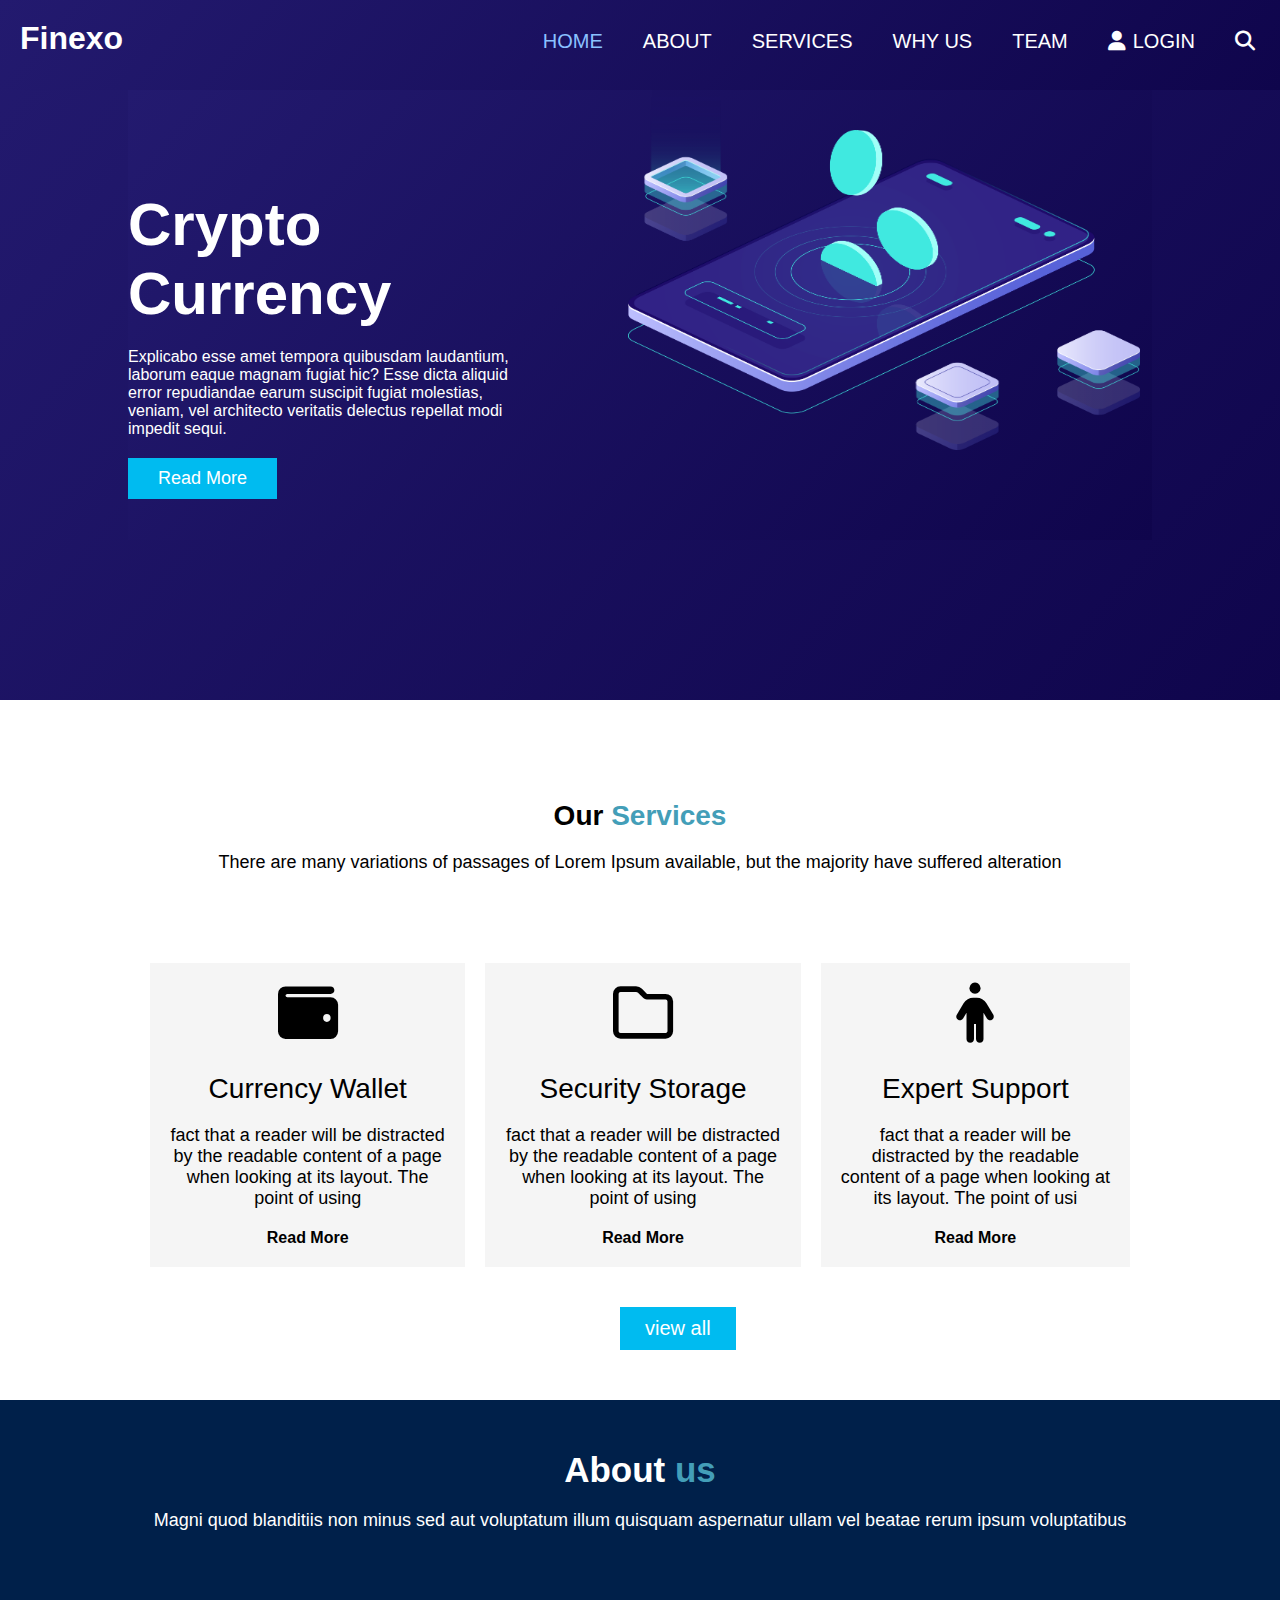
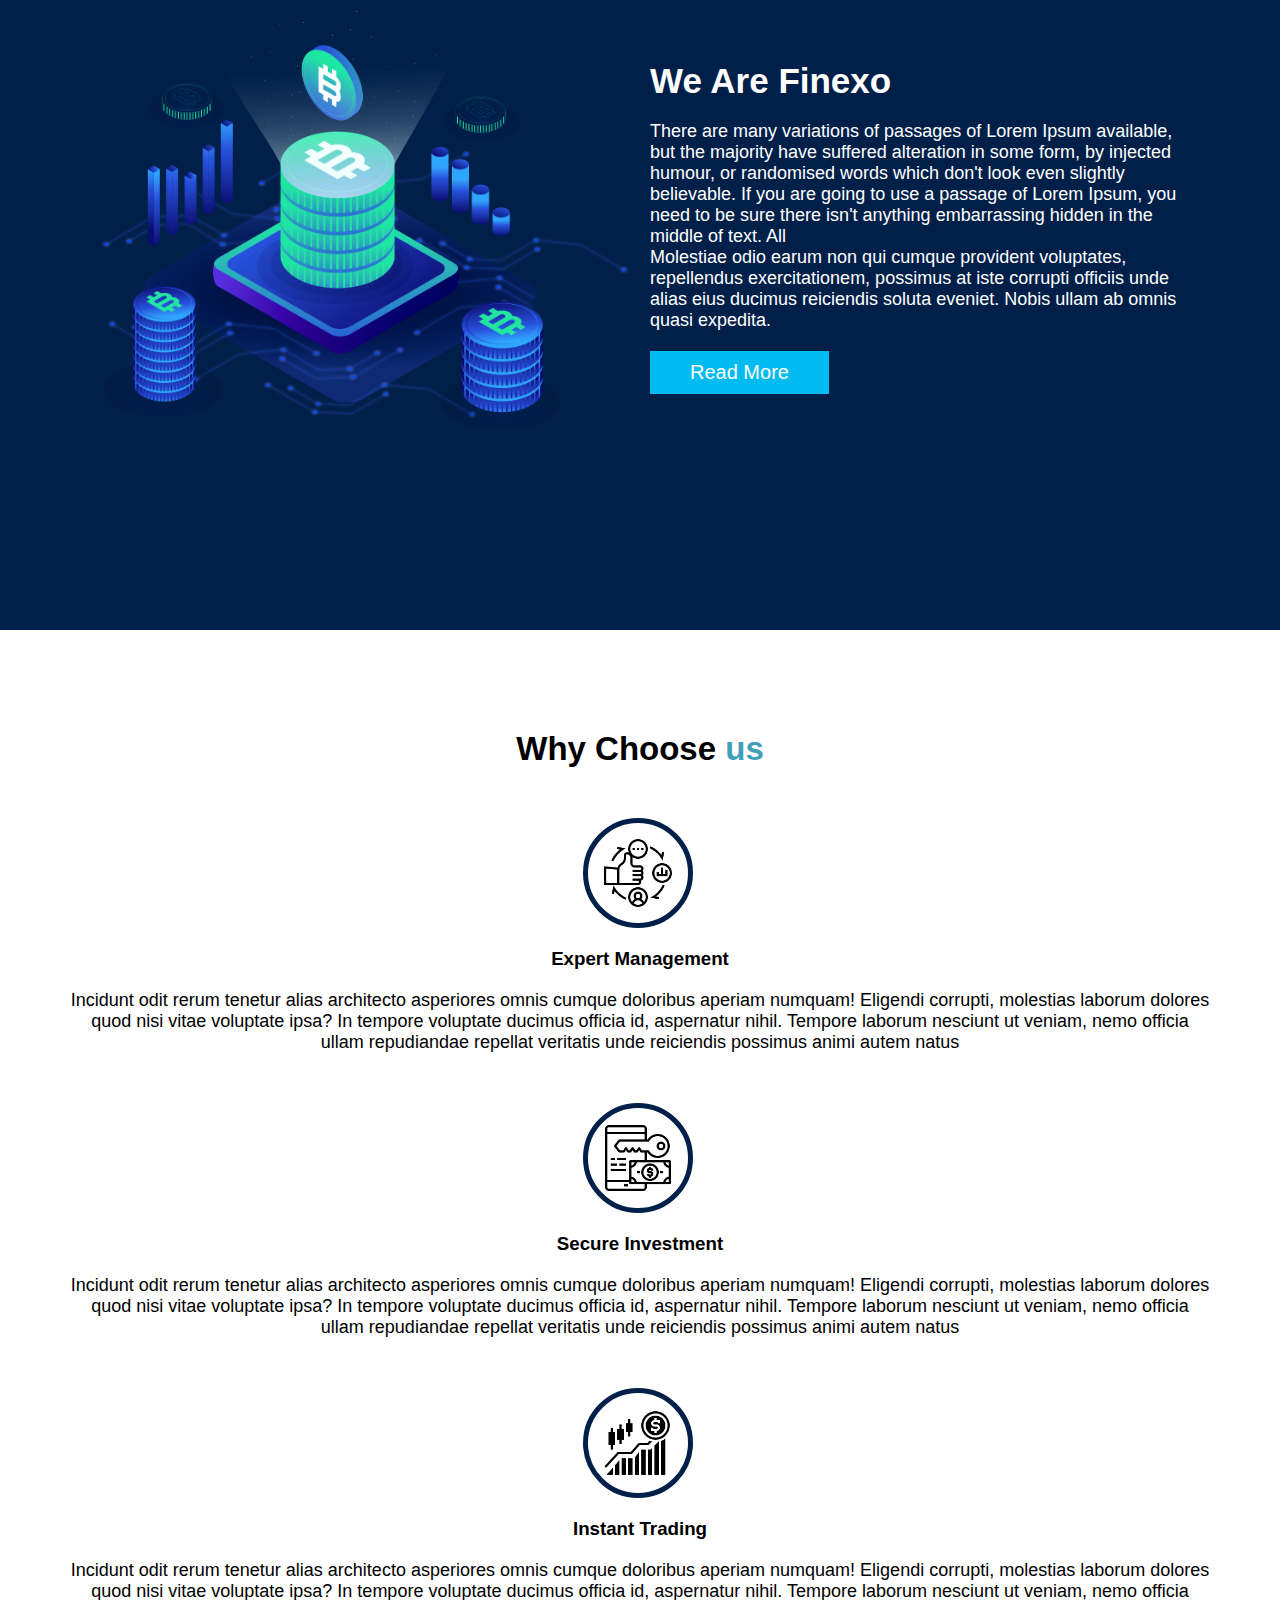
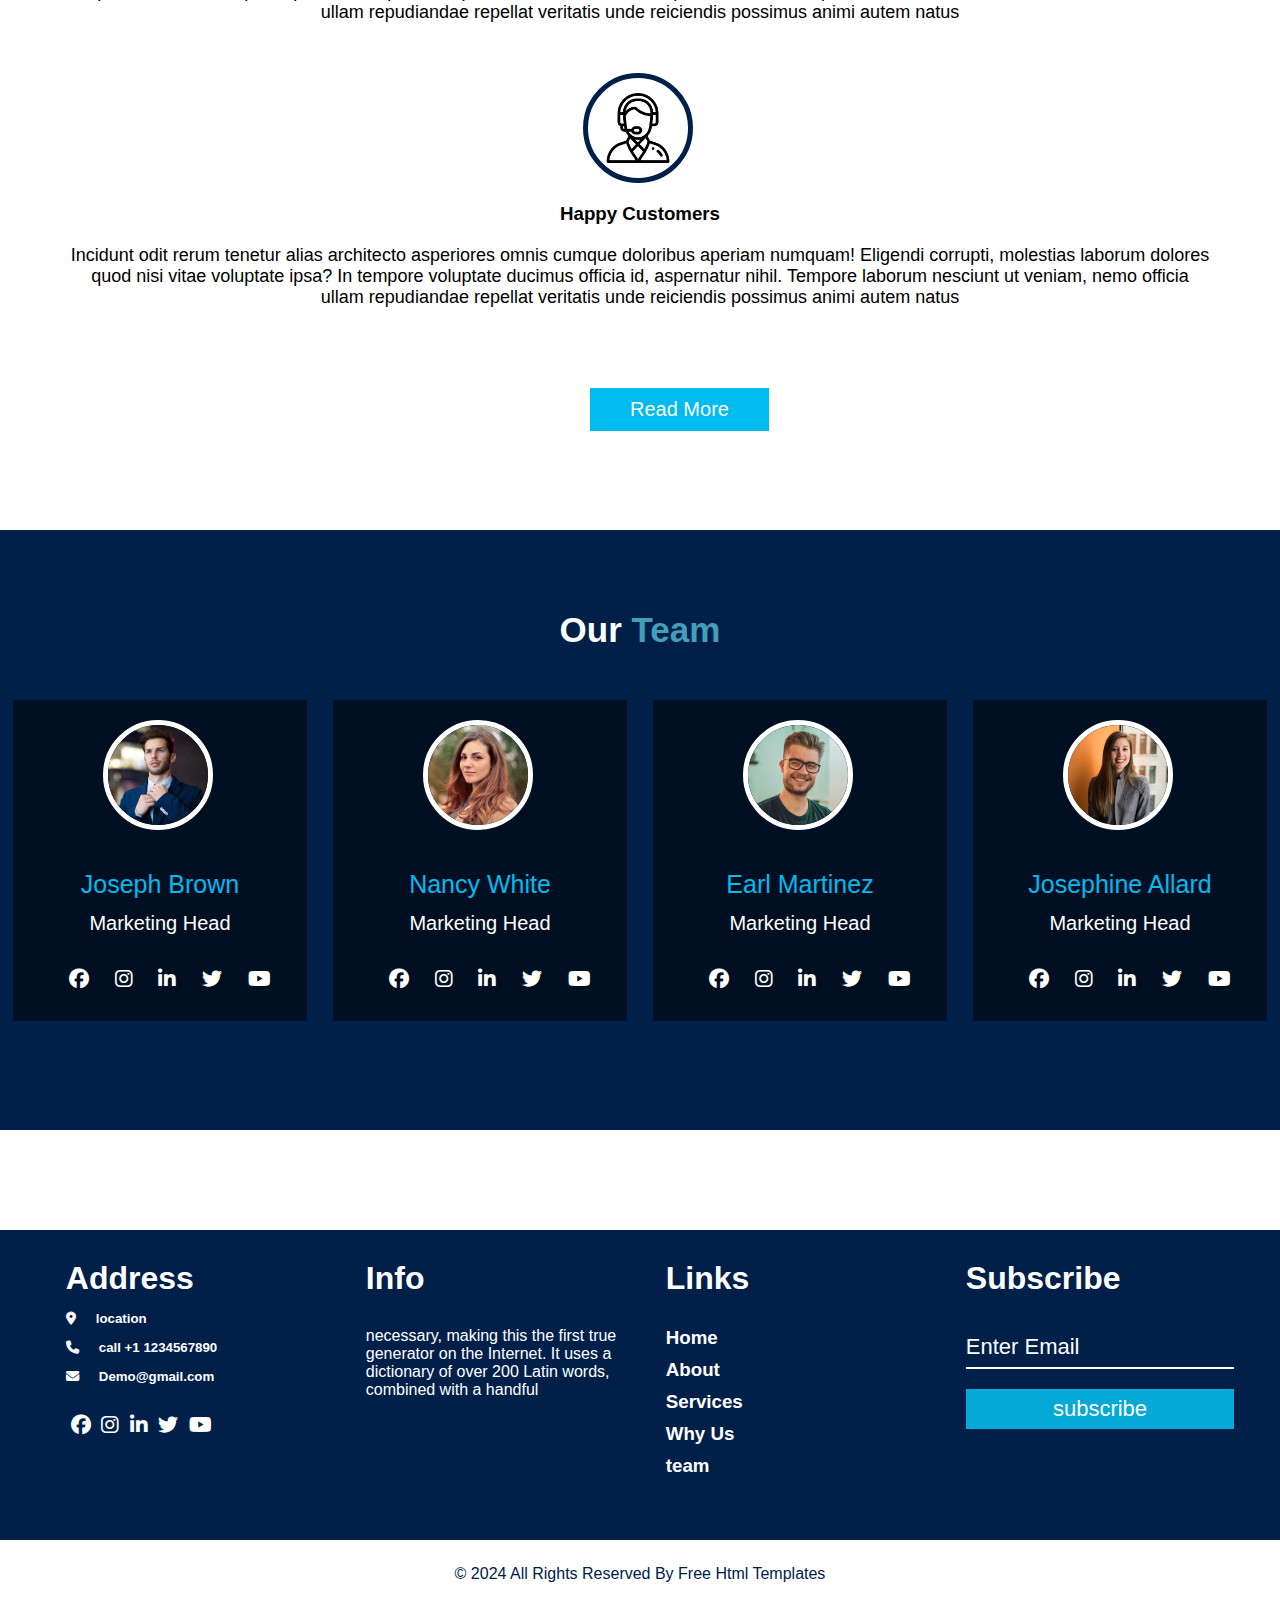
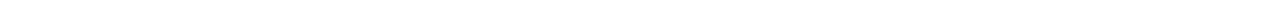
<file: index.html>
<!DOCTYPE html>
<html lang="en">
<head>
    <meta charset="UTF-8">
    <meta name="viewport" content="width=device-width, initial-scale=1.0">
    <title> Finexo</title>
    <link rel="stylesheet" href="./css/main.css">
    <link rel="stylesheet" href="./css/all.min.css">
</head>
<body>
 <header>
    <div class="header">
        <div class="nav">
            <h1>
              Finexo
           </h1>
           <ul>
               <li><a href="#"> <span style="color: rgb(138, 193, 255);">home</span> </a></li>
               <li><a href="./about.html">about</a></li>
               <li><a href="./service.html">services</a></li>
               <li><a href="./why.html"> why us</a></li>
               <li><a href="./team.html">team</a></li>
               <li><a href="#"><i class="fa-solid fa-user"></i>login</a></li>
               <li><a href="#"><i class="fa-solid fa-magnifying-glass"></i></a></li>  
           </ul>
         <div class="menu"><i class="fa-solid fa-bars"></i></div>
        </div>
    </div>
    <div class="section">
        <div class="one">
            <h1>Crypto <br> Currency</h1>
            <p>Explicabo esse amet tempora quibusdam laudantium, laborum eaque magnam fugiat hic? Esse dicta aliquid error repudiandae earum suscipit fugiat molestias, veniam, vel architecto veritatis delectus repellat modi impedit sequi.</p>
            <button>Read More</button>
        </div>
        <div class="two">
        <div class="two1">
            <img src="./img/download.png">
        </div>
    </div>       
    </div>
 </header>
 <section>
    <h1>Our <span style="color:#439eb8;">Services</span></h1>
    <p>There are many variations of passages of Lorem Ipsum available, but the majority have suffered alteration</p>
    <div class="parent">
        <div class="parent1">
        <div class="child">
            <i class="fa-solid fa-wallet"></i>
            <h1>Currency Wallet</h1>
            <p>fact that a reader will be distracted by the readable content of a page when looking at its layout. The point of using</p>
            <h4>Read More</h4>
        </div>
        <div class="child">
            <i class="fa-regular fa-folder"></i>
            <h1>Security Storage</h1>
            <p>fact that a reader will be distracted by the readable content of a page when looking at its layout. The point of using</p>
            <h4>Read More</h4>
        </div>
        <div class="child">
            <i class="fa-solid fa-person"></i>
            <h1>Expert Support</h1>
            <p>fact that a reader will be distracted by the readable content of a page when looking at its layout. The point of usi</p>
            <h4>Read More</h4>
        </div>
      </div>
    </div>
    <button>view all</button>
 </section>
 <section class="section2">
    <h1>About <span style="color: #439eb8;">us</span></h1>
    <p>Magni quod blanditiis non minus sed aut voluptatum illum quisquam aspernatur ullam vel beatae rerum ipsum voluptatibus </p>
    <div class="parent2">
        <div class="parent3">
        <div class="there">
            <img src="./img/1.png">
        </div>
        <div class="four">
            <h1>We Are Finexo</h1>
            <p>There are many variations of passages of Lorem Ipsum available, but the majority have suffered alteration in some form, by injected humour, or randomised words which don't look even slightly believable. If you are going to use a passage of Lorem Ipsum, you need to be sure there isn't anything embarrassing hidden in the middle of text. All <br>
            Molestiae odio earum non qui cumque provident voluptates, repellendus exercitationem, possimus at iste corrupti officiis unde alias eius ducimus reiciendis soluta eveniet. Nobis ullam ab omnis quasi expedita.</p>
            <button>Read More</button>
        </div>
    </div>
    </div>
 </section>
 <section class="section3">
    <h1>Why Choose <span style="color: #439eb8;" >us</span> </h1>
    <div class="five">
        <div class="six">
            <img src="./img/2.png">
        </div>
        <h3>Expert Management</h3>
        <p>Incidunt odit rerum tenetur alias architecto asperiores omnis cumque doloribus aperiam numquam! Eligendi corrupti, molestias laborum dolores quod nisi vitae voluptate ipsa? In tempore voluptate ducimus officia id, aspernatur nihil. Tempore laborum nesciunt ut veniam, nemo officia ullam repudiandae repellat veritatis unde reiciendis possimus animi autem natus</p>
    </div>
    <div class="five">
        <div class="six">
            <img src="./img/3.png">
        </div>
        <h3>Secure Investment</h3>
        <p>Incidunt odit rerum tenetur alias architecto asperiores omnis cumque doloribus aperiam numquam! Eligendi corrupti, molestias laborum dolores quod nisi vitae voluptate ipsa? In tempore voluptate ducimus officia id, aspernatur nihil. Tempore laborum nesciunt ut veniam, nemo officia ullam repudiandae repellat veritatis unde reiciendis possimus animi autem natus</p>
    </div>
    <div class="five">
        <div class="six">
            <img src="./img/4.png">
        </div>
        <h3>Instant Trading</h3>
        <p>Incidunt odit rerum tenetur alias architecto asperiores omnis cumque doloribus aperiam numquam! Eligendi corrupti, molestias laborum dolores quod nisi vitae voluptate ipsa? In tempore voluptate ducimus officia id, aspernatur nihil. Tempore laborum nesciunt ut veniam, nemo officia ullam repudiandae repellat veritatis unde reiciendis possimus animi autem natus</p>
    </div>
    <div class="five">
        <div class="six">
            <img src="./img/5.png">
        </div>
        <h3>Happy Customers</h3>
        <p>Incidunt odit rerum tenetur alias architecto asperiores omnis cumque doloribus aperiam numquam! Eligendi corrupti, molestias laborum dolores quod nisi vitae voluptate ipsa? In tempore voluptate ducimus officia id, aspernatur nihil. Tempore laborum nesciunt ut veniam, nemo officia ullam repudiandae repellat veritatis unde reiciendis possimus animi autem natus</p>
    </div>
    <button>Read More</button>
 </section>
 <section class="section4">
    <h1>Our <span style="color: #439eb8;">Team</span></h1>
    <div class="parent4">
        <div class="child2">
            <div class="seven">
                <img src="./img/team-1.jpg">
            </div>
            <h1>Joseph Brown</h1>
            <h2>Marketing Head</h2>
            <div class="eight">
                    <i class="fa-brands fa-facebook"></i>
                    <i class="fa-brands fa-instagram"></i>
                    <i class="fa-brands fa-linkedin-in"></i>
                    <i class="fa-brands fa-twitter"></i>
                    <i class="fa-brands fa-youtube"></i>
            </div>
            </div>
        <div class="child2">
            <div class="seven">
                <img src="./img/team-2.jpg">
            </div>
            <h1>Nancy White</h1>
            <h2>Marketing Head</h2>
            <div class="eight">
                    <i class="fa-brands fa-facebook"></i>
                    <i class="fa-brands fa-instagram"></i>
                    <i class="fa-brands fa-linkedin-in"></i>
                    <i class="fa-brands fa-twitter"></i>
                    <i class="fa-brands fa-youtube"></i>
            </div>
            </div>
        <div class="child2">
            <div class="seven">
                <img src="./img/team-3.jpg">
            </div>
            <h1>Earl Martinez</h1>
            <h2>Marketing Head</h2>
            <div class="eight">
                    <i class="fa-brands fa-facebook"></i>
                    <i class="fa-brands fa-instagram"></i>
                    <i class="fa-brands fa-linkedin-in"></i>
                    <i class="fa-brands fa-twitter"></i>
                    <i class="fa-brands fa-youtube"></i>
            </div>
            </div>
        <div class="child2">
            <div class="seven">
                <img src="./img/team-4.jpg">
            </div>
            <h1>Josephine Allard</h1>
            <h2>Marketing Head</h2>
            <div class="eight">
                    <i class="fa-brands fa-facebook"></i>
                    <i class="fa-brands fa-instagram"></i>
                    <i class="fa-brands fa-linkedin-in"></i>
                    <i class="fa-brands fa-twitter"></i>
                    <i class="fa-brands fa-youtube"></i>
            </div>
        </div>
    </div>
 </section>
 <div class="space"></div>
 
 <footer>
    <div class="parent5">
        <div class="nine">
            <h1>Address</h1>
            <h5><i class="fa-solid fa-location-dot"></i>location</h5>
            <h5> <i class="fa-solid fa-phone"></i>call +1 1234567890</h5>
            <h5><i class="fa-solid fa-envelope"></i>Demo@gmail.com</h5>
            <div class="eight">
                <i class="fa-brands fa-facebook"></i>
                <i class="fa-brands fa-instagram"></i>
                <i class="fa-brands fa-linkedin-in"></i>
                <i class="fa-brands fa-twitter"></i>
                <i class="fa-brands fa-youtube"></i>
            </div>
        </div>
        <div class="ten">
           <h1>Info</h1>
           <p>necessary, making this the first true generator on the Internet. It uses a dictionary of over 200 Latin words, combined with a handful</p>
        </div>
        <div class="eleven">
            <h1>Links</h1>
            <h3><a href="#">Home</a> </h3>
            <h3><a href="./about.html">About</a> </h3>
            <h3><a href="./service.html">Services</a> </h3>
            <h3><a href="./why.html">Why Us</a> </h3>
            <h3><a href="./team.html">team</a> </h3>
        </div>
         <div class="last">
            <h1>Subscribe</h1>
            <input type="text" placeholder="Enter Email">
            <button> subscribe</button>
         </div>
    </div>
 </footer>
 <div class="space2">© 2024 All Rights Reserved By Free Html Templates</div>
</body>
</html>
</file>
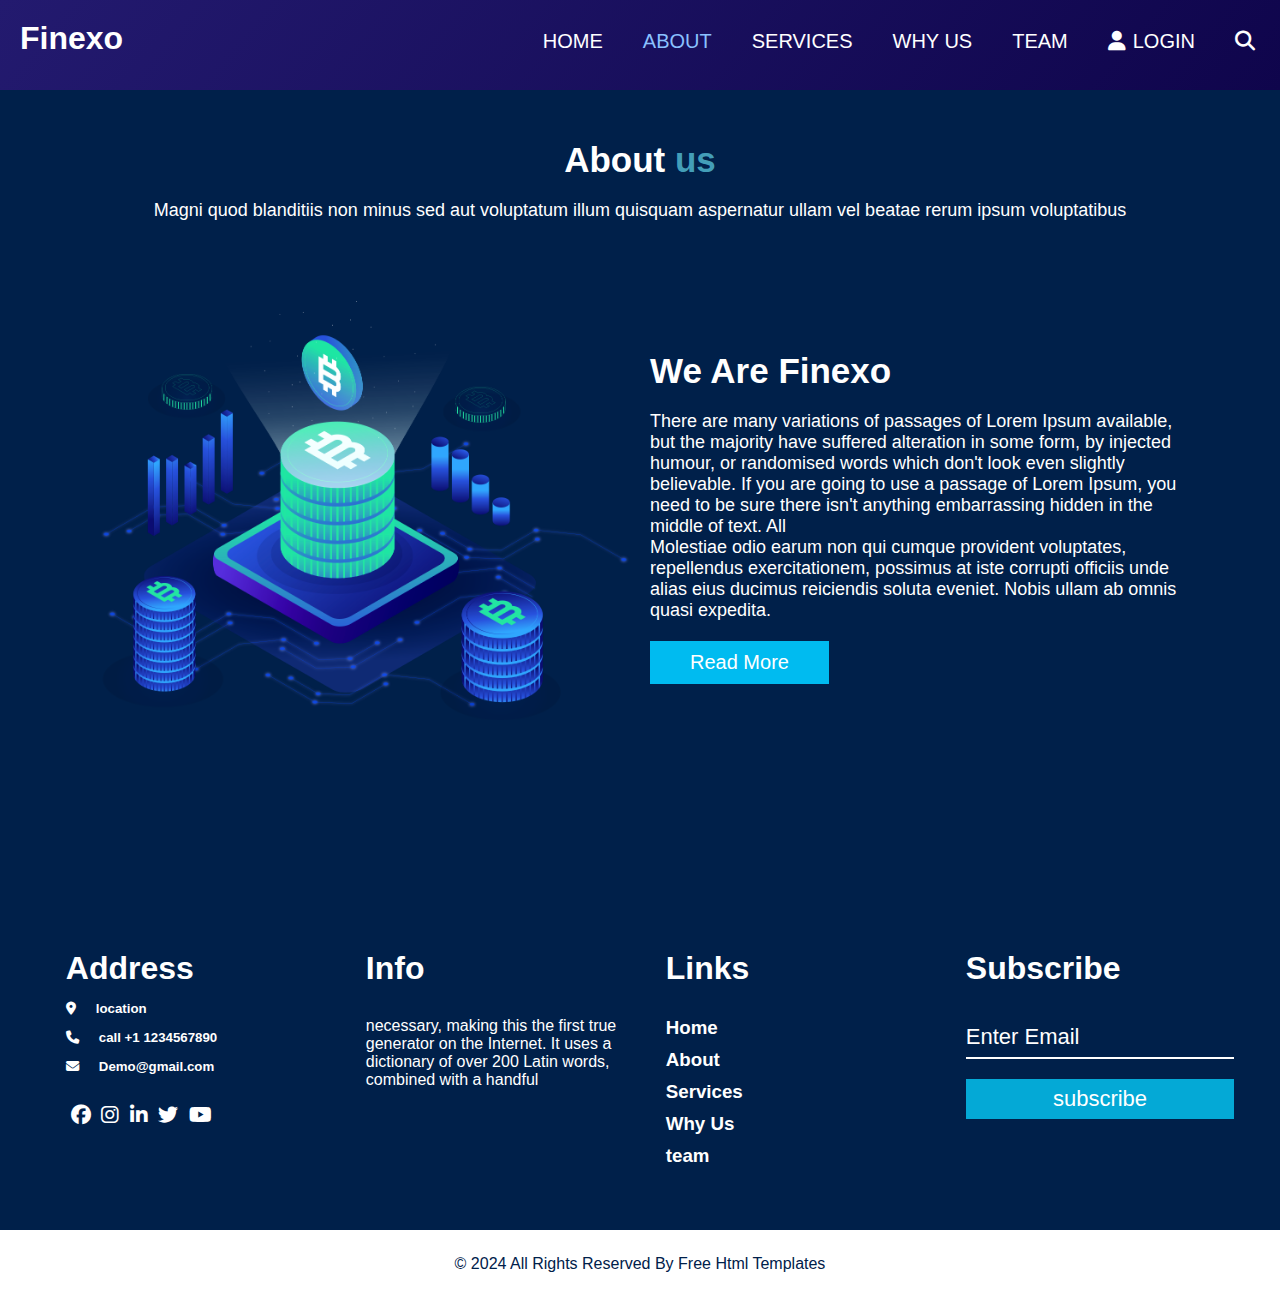
<file: about.html>
<!DOCTYPE html>
<html lang="en">
<head>
    <meta charset="UTF-8">
    <meta name="viewport" content="width=device-width, initial-scale=1.0">
    <title>Finexo</title>
    <link rel="stylesheet" href="./css/all.min.css">
    <link rel="stylesheet" href="./css/main.css">
</head>
<body>
    <div class="header">
        <div class="nav">
            <h1>
              Finexo
           </h1>
           <ul>
             <li><a href="./index.html">home</a></li>
              <li><a href="#"> <span style="color: rgb(138, 193, 255);">about</span> </a></li>
              <li><a href="./service.html">services</a></li>
              <li><a href="./why.html"> why us</a></li>
              <li><a href="./team.html">team</a></li>
              <li><a href="#"><i class="fa-solid fa-user"></i>login</a></li>
              <li><a href="#"><i class="fa-solid fa-magnifying-glass"></i></a></li>
           </ul>
           <div class="menu"><i class="fa-solid fa-bars"></i></div>
         </div>
    </div>
    <section class="section2">
        <h1>About <span style="color: #439eb8;">us</span></h1>
        <p>Magni quod blanditiis non minus sed aut voluptatum illum quisquam aspernatur ullam vel beatae rerum ipsum voluptatibus </p>
        <div class="parent2">
            <div class="parent3">
            <div class="there">
                <img src="./img/1.png">
            </div>
            <div class="four">
                <h1>We Are Finexo</h1>
                <p>There are many variations of passages of Lorem Ipsum available, but the majority have suffered alteration in some form, by injected humour, or randomised words which don't look even slightly believable. If you are going to use a passage of Lorem Ipsum, you need to be sure there isn't anything embarrassing hidden in the middle of text. All <br>
                Molestiae odio earum non qui cumque provident voluptates, repellendus exercitationem, possimus at iste corrupti officiis unde alias eius ducimus reiciendis soluta eveniet. Nobis ullam ab omnis quasi expedita.</p>
                <button>Read More</button>
            </div>
        </div>
        </div>
     </section>
     <footer>
        <div class="parent5">
            <div class="nine">
                <h1>Address</h1>
                <h5><i class="fa-solid fa-location-dot"></i>location</h5>
                <h5> <i class="fa-solid fa-phone"></i>call +1 1234567890</h5>
                <h5><i class="fa-solid fa-envelope"></i>Demo@gmail.com</h5>
                <div class="eight">
                    <i class="fa-brands fa-facebook"></i>
                    <i class="fa-brands fa-instagram"></i>
                    <i class="fa-brands fa-linkedin-in"></i>
                    <i class="fa-brands fa-twitter"></i>
                    <i class="fa-brands fa-youtube"></i>
                </div>
            </div>
            <div class="ten">
               <h1>Info</h1>
               <p>necessary, making this the first true generator on the Internet. It uses a dictionary of over 200 Latin words, combined with a handful</p>
            </div>
            <div class="eleven">
                <h1>Links</h1>
                <h3><a href="./index.html">Home</a> </h3>
                <h3><a href="#">About</a> </h3>
                <h3><a href="./service.html">Services</a> </h3>
                <h3><a href="./why.html">Why Us</a> </h3>
                <h3><a href="./team.html">team</a> </h3>
            </div>
             <div class="last">
                <h1>Subscribe</h1>
                <input type="text" placeholder="Enter Email">
                <button> subscribe</button>
             </div>
        </div>
     </footer>
     <div class="space2">© 2024 All Rights Reserved By Free Html Templates</div>
</body>
</html>
</file>
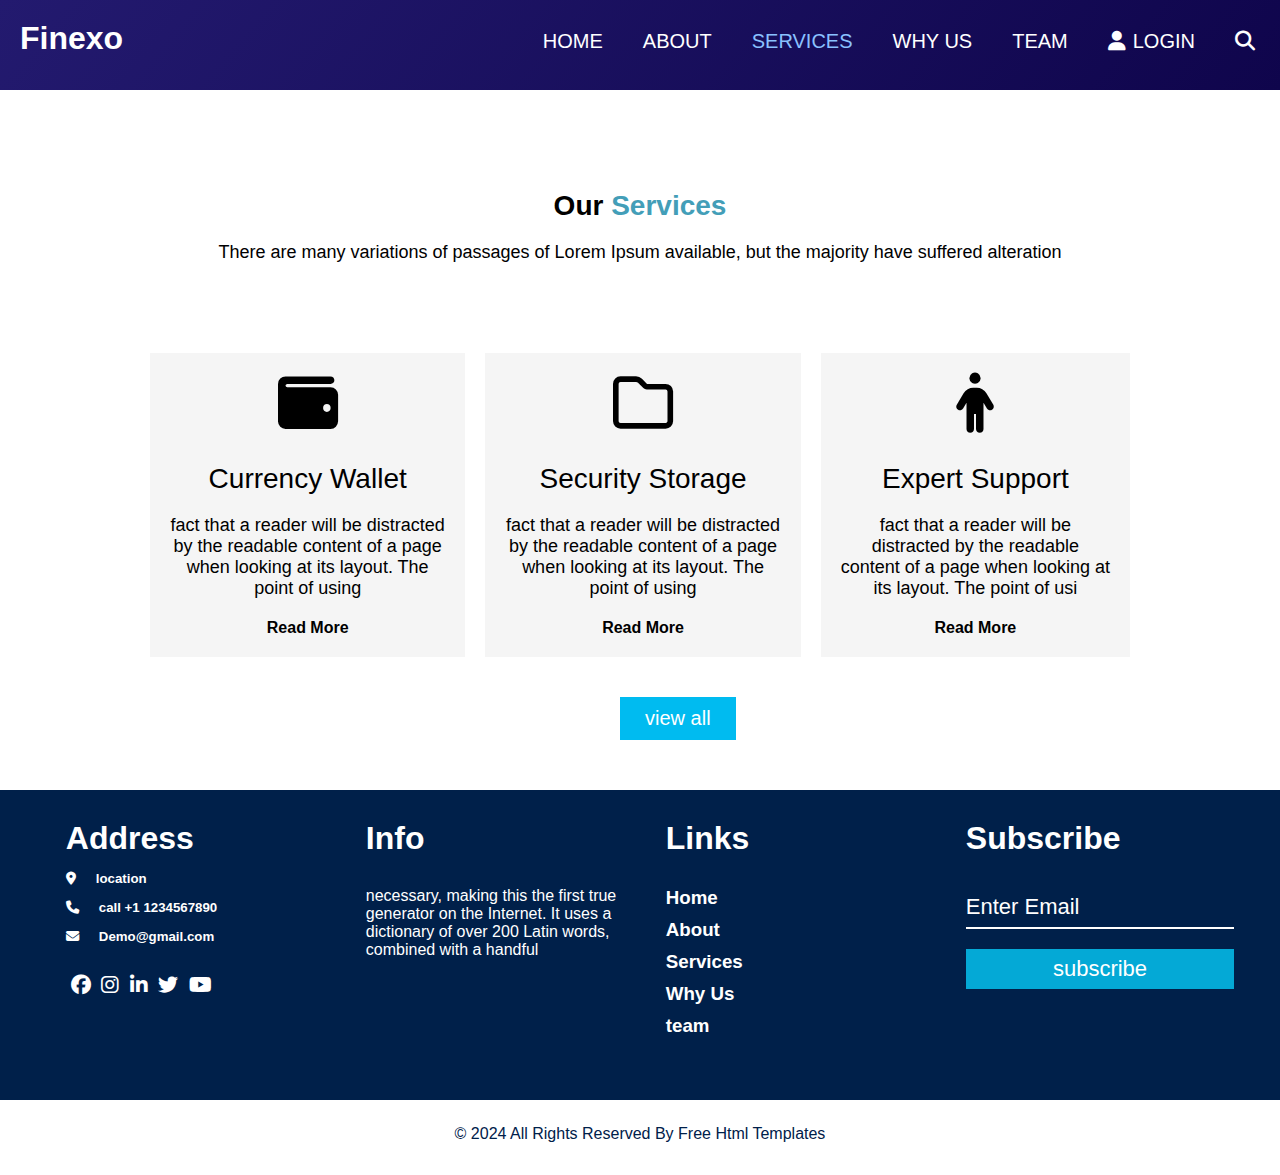
<file: service.html>
<!DOCTYPE html>
<html lang="en">
<head>
    <meta charset="UTF-8">
    <meta name="viewport" content="width=device-width, initial-scale=1.0">
    <title>Finexo</title>
    <link rel="stylesheet" href="./css/all.min.css">
    <link rel="stylesheet" href="./css/main.css">
</head>
<body>
    <div class="header">
        <div class="nav">
            <h1>
              Finexo
           </h1>
           <ul>
            <li><a href="./index.html"> home </a></li>
            <li><a href="./about.html">about</a></li>
            <li><a href="#"><span style="color: rgb(138, 193, 255);">services</span></a></li>
            <li><a href="./why.html"> why us</a></li>
            <li><a href="./team.html">team</a></li>
            <li><a href="#"><i class="fa-solid fa-user"></i>login</a></li>
            <li><a href="#"><i class="fa-solid fa-magnifying-glass"></i></a></li> 
          </ul>  
          <div class="menu"><i class="fa-solid fa-bars"></i></div> 
         </div>
    </div>
    <section>
        <h1>Our <span style="color:#439eb8;">Services</span></h1>
        <p>There are many variations of passages of Lorem Ipsum available, but the majority have suffered alteration</p>
        <div class="parent">
            <div class="parent1">
            <div class="child">
                <i class="fa-solid fa-wallet"></i>
                <h1>Currency Wallet</h1>
                <p>fact that a reader will be distracted by the readable content of a page when looking at its layout. The point of using</p>
                <h4>Read More</h4>
            </div>
            <div class="child">
                <i class="fa-regular fa-folder"></i>
                <h1>Security Storage</h1>
                <p>fact that a reader will be distracted by the readable content of a page when looking at its layout. The point of using</p>
                <h4>Read More</h4>
            </div>
            <div class="child">
                <i class="fa-solid fa-person"></i>
                <h1>Expert Support</h1>
                <p>fact that a reader will be distracted by the readable content of a page when looking at its layout. The point of usi</p>
                <h4>Read More</h4>
            </div>
          </div>
        </div>
        <button>view all</button>
     </section>
     <footer>
        <div class="parent5">
            <div class="nine">
                <h1>Address</h1>
                <h5><i class="fa-solid fa-location-dot"></i>location</h5>
                <h5> <i class="fa-solid fa-phone"></i>call +1 1234567890</h5>
                <h5><i class="fa-solid fa-envelope"></i>Demo@gmail.com</h5>
                <div class="eight">
                    <i class="fa-brands fa-facebook"></i>
                    <i class="fa-brands fa-instagram"></i>
                    <i class="fa-brands fa-linkedin-in"></i>
                    <i class="fa-brands fa-twitter"></i>
                    <i class="fa-brands fa-youtube"></i>
                </div>
            </div>
            <div class="ten">
               <h1>Info</h1>
               <p>necessary, making this the first true generator on the Internet. It uses a dictionary of over 200 Latin words, combined with a handful</p>
            </div>
            <div class="eleven">
                <h1>Links</h1>
                <h3><a href="./index.html">Home</a> </h3>
                <h3><a href="./about.html">About</a> </h3>
                <h3><a href="#">Services</a> </h3>
                <h3><a href="./why.html">Why Us</a> </h3>
                <h3><a href="./team.html">team</a> </h3>
            </div>
             <div class="last">
                <h1>Subscribe</h1>
                <input type="text" placeholder="Enter Email">
                <button> subscribe</button>
             </div>
        </div>
     </footer>
     <div class="space2">© 2024 All Rights Reserved By Free Html Templates</div>
</body>
</html>
</file>
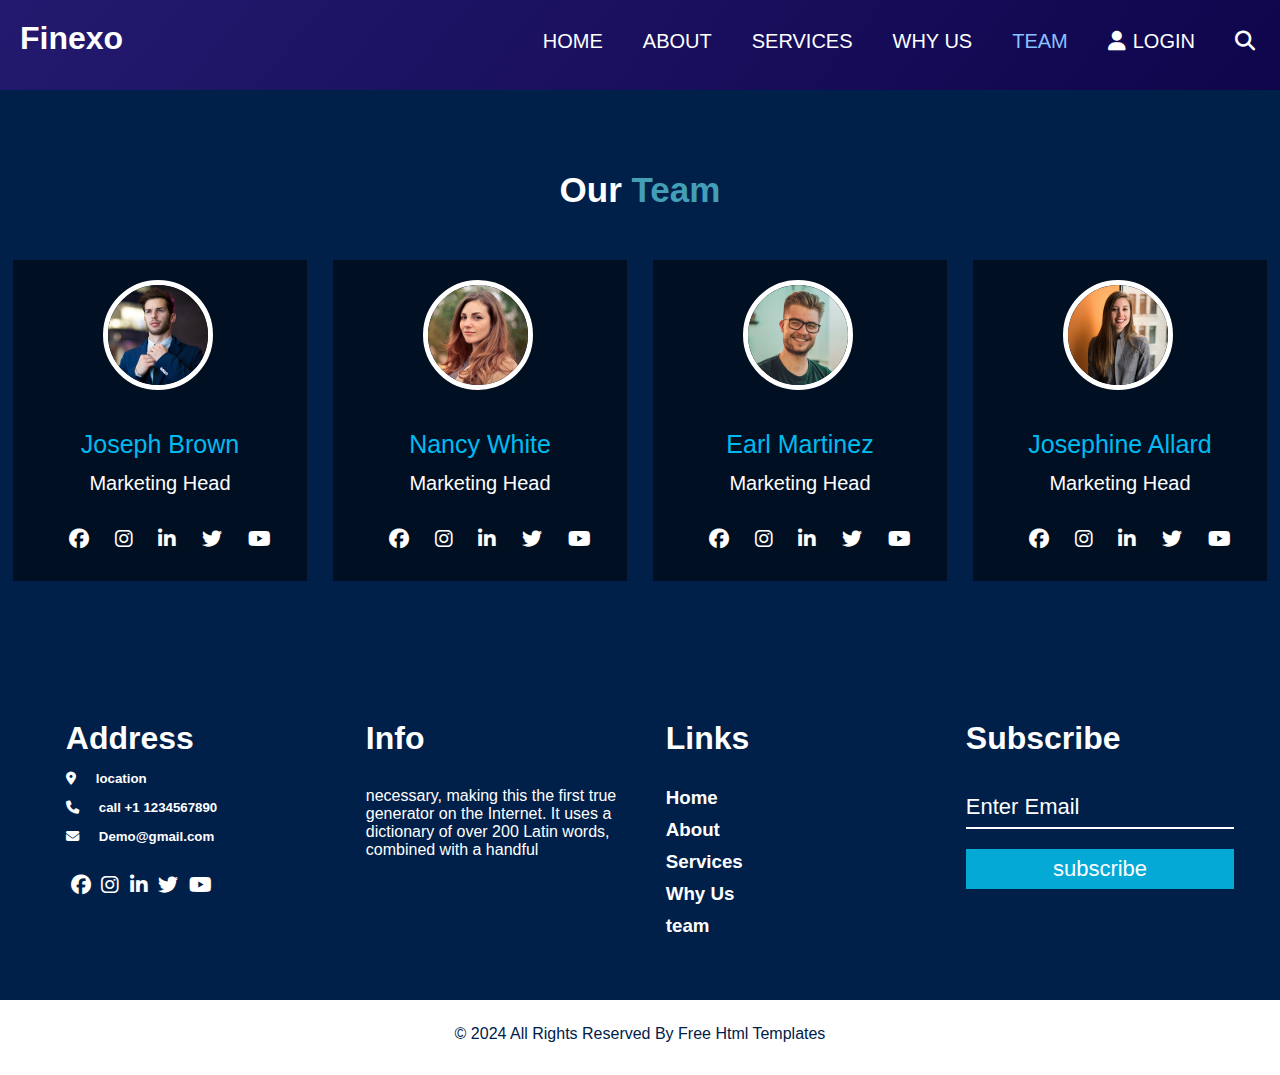
<file: team.html>
<!DOCTYPE html>
<html lang="en">
<head>
    <meta charset="UTF-8">
    <meta name="viewport" content="width=device-width, initial-scale=1.0">
    <title>Finexo</title> 
    <link rel="stylesheet" href="./css/main.css">
    <link rel="stylesheet" href="./css/all.min.css">
</head>
<body>
    <div class="header">
        <div class="nav">
            <h1>
              Finexo
           </h1>
           <ul>
            <li><a href="./index.html">home</a></li>
            <li><a href="./about.html">about</a></li>
            <li><a href="./service.html">services</a></li>
            <li><a href="./why.html"> why us</a></li>
            <li><a href="#"><span style="color: rgb(138, 193, 255);">team</span></a></li>
            <li><a href="#"><i class="fa-solid fa-user"></i>login</a></li>
            <li><a href="#"><i class="fa-solid fa-magnifying-glass"></i></a></li> 
           </ul>
           <div class="menu"><i class="fa-solid fa-bars"></i></div>
         </div>
    </div><section class="section4">
        <h1>Our <span style="color: #439eb8;">Team</span></h1>
        <div class="parent4">
            <div class="child2">
                <div class="seven">
                    <img src="./img/team-1.jpg">
                </div>
                <h1>Joseph Brown</h1>
                <h2>Marketing Head</h2>
                <div class="eight">
                        <i class="fa-brands fa-facebook"></i>
                        <i class="fa-brands fa-instagram"></i>
                        <i class="fa-brands fa-linkedin-in"></i>
                        <i class="fa-brands fa-twitter"></i>
                        <i class="fa-brands fa-youtube"></i>
                </div>
                </div>
            <div class="child2">
                <div class="seven">
                    <img src="./img/team-2.jpg">
                </div>
                <h1>Nancy White</h1>
                <h2>Marketing Head</h2>
                <div class="eight">
                        <i class="fa-brands fa-facebook"></i>
                        <i class="fa-brands fa-instagram"></i>
                        <i class="fa-brands fa-linkedin-in"></i>
                        <i class="fa-brands fa-twitter"></i>
                        <i class="fa-brands fa-youtube"></i>
                </div>
                </div>
            <div class="child2">
                <div class="seven">
                    <img src="./img/team-3.jpg">
                </div>
                <h1>Earl Martinez</h1>
                <h2>Marketing Head</h2>
                <div class="eight">
                        <i class="fa-brands fa-facebook"></i>
                        <i class="fa-brands fa-instagram"></i>
                        <i class="fa-brands fa-linkedin-in"></i>
                        <i class="fa-brands fa-twitter"></i>
                        <i class="fa-brands fa-youtube"></i>
                </div>
                </div>
            <div class="child2">
                <div class="seven">
                    <img src="./img/team-4.jpg">
                </div>
                <h1>Josephine Allard</h1>
                <h2>Marketing Head</h2>
                <div class="eight">
                        <i class="fa-brands fa-facebook"></i>
                        <i class="fa-brands fa-instagram"></i>
                        <i class="fa-brands fa-linkedin-in"></i>
                        <i class="fa-brands fa-twitter"></i>
                        <i class="fa-brands fa-youtube"></i>
                </div>
            </div>
        </div>
     </section>
     <footer>
        <div class="parent5">
            <div class="nine">
                <h1>Address</h1>
                <h5><i class="fa-solid fa-location-dot"></i>location</h5>
                <h5> <i class="fa-solid fa-phone"></i>call +1 1234567890</h5>
                <h5><i class="fa-solid fa-envelope"></i>Demo@gmail.com</h5>
                <div class="eight">
                    <i class="fa-brands fa-facebook"></i>
                    <i class="fa-brands fa-instagram"></i>
                    <i class="fa-brands fa-linkedin-in"></i>
                    <i class="fa-brands fa-twitter"></i>
                    <i class="fa-brands fa-youtube"></i>
                </div>
            </div>
            <div class="ten">
               <h1>Info</h1>
               <p>necessary, making this the first true generator on the Internet. It uses a dictionary of over 200 Latin words, combined with a handful</p>
            </div>
            <div class="eleven">
                <h1>Links</h1>
                <h3><a href="./index.html">Home</a> </h3>
                <h3><a href="./about.html">About</a> </h3>
                <h3><a href="./service.html">Services</a> </h3>
                <h3><a href="./why.html">Why Us</a> </h3>
                <h3><a href="#">team</a> </h3>
            </div>
             <div class="last">
                <h1>Subscribe</h1>
                <input type="text" placeholder="Enter Email">
                <button> subscribe</button>
             </div>
        </div>
     </footer>
     <div class="space2">© 2024 All Rights Reserved By Free Html Templates</div>

</body>
</html>
</file>
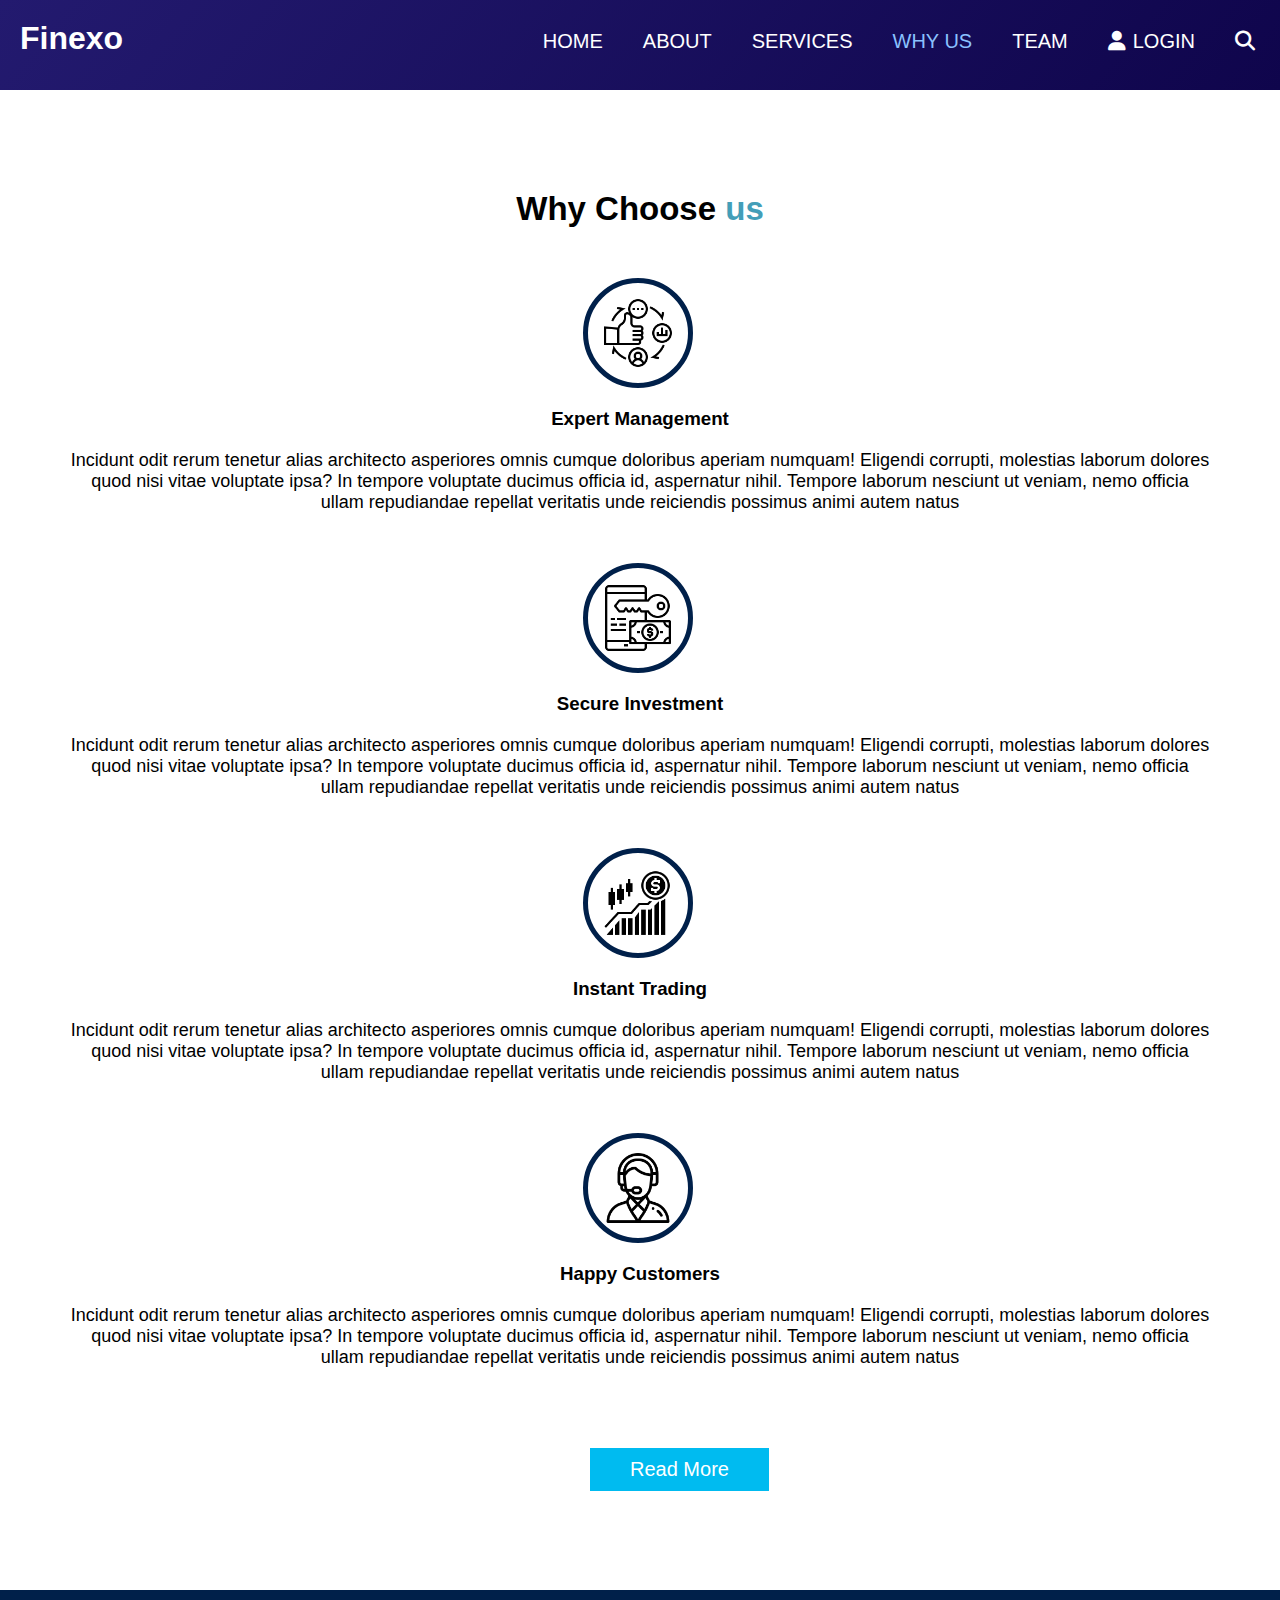
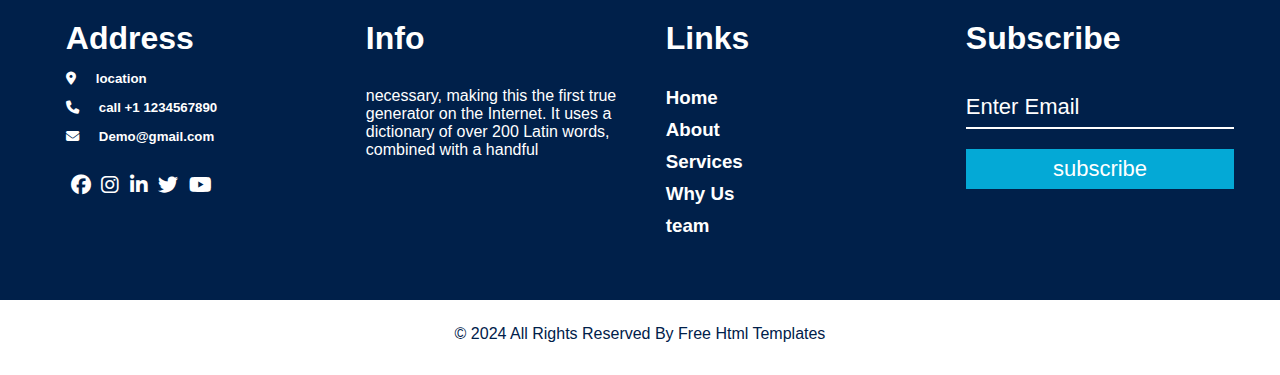
<file: why.html>
<!DOCTYPE html>
<html lang="en">
<head>
    <meta charset="UTF-8">
    <meta name="viewport" content="width=device-width, initial-scale=1.0">
    <title>Finexo</title>
    <link rel="stylesheet" href="./css/main.css">
    <link rel="stylesheet" href="./css/all.min.css">
</head>
<body>
    <div class="header">
        <div class="nav">
            <h1>
              Finexo
           </h1>
           <ul>
            <li><a href="./index.html"> home </a></li>
            <li><a href="./about.html">about</a></li>
            <li><a href="./service.html">services</a></li>
            <li><a href="#"><span style="color: rgb(138, 193, 255);">why us</span></a></li>
            <li><a href="./team.html">team</a></li>
            <li><a href="#"><i class="fa-solid fa-user"></i>login</a></li>
            <li><a href="#"><i class="fa-solid fa-magnifying-glass"></i></a></li>
           </ul>
           <div class="menu"><i class="fa-solid fa-bars"></i></div>
         </div>
    </div>
    <section class="section3">
        <h1>Why Choose <span style="color: #439eb8;" >us</span> </h1>
        <div class="five">
            <div class="six">
                <img src="./img/2.png">
            </div>
            <h3>Expert Management</h3>
            <p>Incidunt odit rerum tenetur alias architecto asperiores omnis cumque doloribus aperiam numquam! Eligendi corrupti, molestias laborum dolores quod nisi vitae voluptate ipsa? In tempore voluptate ducimus officia id, aspernatur nihil. Tempore laborum nesciunt ut veniam, nemo officia ullam repudiandae repellat veritatis unde reiciendis possimus animi autem natus</p>
        </div>
        <div class="five">
            <div class="six">
                <img src="./img/3.png">
            </div>
            <h3>Secure Investment</h3>
            <p>Incidunt odit rerum tenetur alias architecto asperiores omnis cumque doloribus aperiam numquam! Eligendi corrupti, molestias laborum dolores quod nisi vitae voluptate ipsa? In tempore voluptate ducimus officia id, aspernatur nihil. Tempore laborum nesciunt ut veniam, nemo officia ullam repudiandae repellat veritatis unde reiciendis possimus animi autem natus</p>
        </div>
        <div class="five">
            <div class="six">
                <img src="./img/4.png">
            </div>
            <h3>Instant Trading</h3>
            <p>Incidunt odit rerum tenetur alias architecto asperiores omnis cumque doloribus aperiam numquam! Eligendi corrupti, molestias laborum dolores quod nisi vitae voluptate ipsa? In tempore voluptate ducimus officia id, aspernatur nihil. Tempore laborum nesciunt ut veniam, nemo officia ullam repudiandae repellat veritatis unde reiciendis possimus animi autem natus</p>
        </div>
        <div class="five">
            <div class="six">
                <img src="./img/5.png">
            </div>
            <h3>Happy Customers</h3>
            <p>Incidunt odit rerum tenetur alias architecto asperiores omnis cumque doloribus aperiam numquam! Eligendi corrupti, molestias laborum dolores quod nisi vitae voluptate ipsa? In tempore voluptate ducimus officia id, aspernatur nihil. Tempore laborum nesciunt ut veniam, nemo officia ullam repudiandae repellat veritatis unde reiciendis possimus animi autem natus</p>
        </div>
        <button>Read More</button>
     </section>
     <footer>
        <div class="parent5">
            <div class="nine">
                <h1>Address</h1>
                <h5><i class="fa-solid fa-location-dot"></i>location</h5>
                <h5> <i class="fa-solid fa-phone"></i>call +1 1234567890</h5>
                <h5><i class="fa-solid fa-envelope"></i>Demo@gmail.com</h5>
                <div class="eight">
                    <i class="fa-brands fa-facebook"></i>
                    <i class="fa-brands fa-instagram"></i>
                    <i class="fa-brands fa-linkedin-in"></i>
                    <i class="fa-brands fa-twitter"></i>
                    <i class="fa-brands fa-youtube"></i>
                </div>
            </div>
            <div class="ten">
               <h1>Info</h1>
               <p>necessary, making this the first true generator on the Internet. It uses a dictionary of over 200 Latin words, combined with a handful</p>
            </div>
            <div class="eleven">
                <h1>Links</h1>
                <h3><a href="./index.html">Home</a> </h3>
                <h3><a href="./about.html">About</a> </h3>
                <h3><a href="./service.html">Services</a> </h3>
                <h3><a href="#">Why Us</a> </h3>
                <h3><a href="./team.html">team</a> </h3>
            </div>
             <div class="last">
                <h1>Subscribe</h1>
                <input type="text" placeholder="Enter Email">
                <button> subscribe</button>
             </div>
        </div>
     </footer>
     <div class="space2">© 2024 All Rights Reserved By Free Html Templates</div>
</body>
</html>
</file>
<file: css/main.css>
*{
    margin: 0;
    padding: 0;
}
body{
    font-family: "Open Sans", sans-serif;
}
header{
    background: linear-gradient(130deg, #231a6f, #0f054c);
    width: 100%;
    height: 700px;
}
.header{
     background: linear-gradient(130deg, #231a6f, #0f054c);
     height: 50px;
    position: relative;
    padding: 20px;
    
}
.nav{
    display: flex;
    justify-content: space-between;
}
.nav h1{
    color:white;
    font-weight: 700;
}
.nav ul{
    list-style-type:none;
    display: flex;
}
.nav ul li{
    margin-top: 10px;
    
}
.nav ul li a{
    color: white;
    font-weight: 300;
    text-decoration: none;
    padding-left: 40px;
    font-size: 20px;
    text-transform: uppercase;
    padding-top: 10px;
    transition: all .5s;
    
}
.nav ul li a i{
    width: 25px;
    height: 25px;
    color: white;
}
.nav ul li :hover{
    color:rgb(138, 193, 255) ;
}
.nav .menu{
    display: none;
}
@media(max-width:750px){
    .nav ul li a{
    display: none;}
    .nav .menu{
        display: block;
        font-size: 30px;
        color: white;
        margin-top: 5px;
        margin-right: 10px;
        cursor: pointer;
    }
}
/* end of nav bar */
.section{
    background: linear-gradient(130deg, #231a6f, #0f054c);
    display: flex;
    flex-wrap: wrap;
    gap:90px;
    height: 450px;
    width: 80%;
    margin: auto;

}
.one{
    width: 40%;
    height: 100%;
}
.one h1{
    padding-bottom: 20px;
    margin-top: 100px;
    color: white;
    font-weight: 700;
    font-size: 60px;
}
.one p{
    color: white;
    text-align: left;
    padding-bottom: 20px;

}
.one button{
    background-color:#00bbf0;
    color: white;
    padding: 10px 30px;
    font-size: 18px;
    transition: all 1s;
    border: 0px;
}
.one button:hover{
    background-color: #439eb8;

}
.two{
    width: 50%;
    height: 100%;
}
.two1{
    position: relative;
    width: 100%;
    height: 100%;
    
}
.two1 img{
    position: absolute;
   width: 100%;
   height: 80%;
   animation-name: img;
   animation-duration: 3s;
   animation-iteration-count: infinite;
   animation-delay: 0s;
}
@keyframes img{
    0%{
        top:0px
    }
    50%{
        top:50px;
    }
    
    100%{
        top:0px;
    }
}
@media(max-width:750px){
    .header{
        height: auto;
    }
}
/* end of header */
section{
    position: relative;
    width: 100%;
    height: 600px;
}
section h1{
    text-align: center;
    font-weight: 800;
    font-size: 28px;
    margin: 20px;
    margin-top: 100px;
}
section p{
    text-align: center;
    font-size: 18px;
    margin-bottom: 80px;
}
.parent{
    padding: 10px 150px;
}
.parent1{
    display: flex;
    gap: 20px;

}
.child{
    padding: 20px;
   text-align: center;
   background-color:whitesmoke;
}
.child i{
    font-size: 60px;

}
.child h1{
    margin-top: 30px;
    font-weight: 500;
}
.child p{
    margin-bottom: 20px;
}
.child h4:hover{
    color: #00bbf0;
}
section button{
    position: absolute;
    left:620px;
    margin-top: 30px;
    padding: 10px 25px;
    background-color: #00bbf0;
    font-size: 18px;
    border: 1px ;
    font-size: 20px;
    color: white;
}
section button:hover{
    background-color: #439eb8;
}
/* end of section one */
.section2{
    width: 100%;
    height: 830px;
    background-color:#00204a;

}
.section2 h1{
    text-align: center;
    font-weight: 800;
    font-size: 35px;
    margin: 20px;
    margin-top: 0px;
    color: white;
    padding-top: 50px;
}
.section2 p{
     text-align: center;
    font-size: 18px;
    margin-bottom: 80px;
    color: white;

}
.parent2{
 position: relative;
}
.parent3{
    position: absolute;
    left: 100px;
    right: 100px;
    display: flex;
    gap: 20px;
}
.there{
    width: 50%;
    height: 100%;
}
.there img{
    width:100% ;
    height: 100%;
}
.four{
    position: relative;
    width: 50%;
}
.four h1,.four p, .four button{
    text-align: left;
    padding-bottom: 20px;
    margin: 0px;
}
.four button{
    position: absolute;
    left:0px;
    padding: 10px 40px;
    color: white;
}
/* end of section two */
.section3{
    height: 1400px;
}
.section3 h1{
    font-size: 33px;
}
.five{
    position: relative;
    height: auto;
    margin: 50px 70px;
    overflow: auto;
}
.five h3{
    margin-top: 130px;
    text-align: center;
    margin-bottom: 20px;
}
.five p{
    padding-bottom: opx;
    margin-bottom: 0px;
}
.six{
    position: absolute;
    left:45%;
    height: 70px;
    width: 70px;
    top: 0px;
    padding: 15px;
    border-radius: 50%;
    border: 5px solid #00204a;
}
.six img{
width: 100%;
height: 100%;
}
.section3 button{
    position: absolute;
    left:590px;
    padding: 10px 40px;
    color: white;
}
/* end of section 3 */
.section4{
    background-color: #00204a;
    overflow: auto;
    height: 600px;
}
.section4 h1{
     color: white;
     margin:40px;
     padding-top: 40px;
     font-size:35px ;
}
.parent4{
    display: flex;
    justify-content: space-around;
    margin: 0px;
    padding: 0px;
    margin-top: 50px;
    
}
.child2{
    width: 23%;
    text-align: center;
    background-color:#010f22;
}
.child2 h1{
     margin:0px;
     margin-top: 30px;
     padding: 10px 30px;
     font-size: 25px;
     color: #00bbf0;
     font-weight: 300;
}
.child2 h2{
    margin: 0px;
    padding: 3px 30px;
    color: white;
    font-size: 20px;
    font-weight: 300;
}

.seven{
    margin-left: 90px;
    margin-top: 20px;
    width: 100px;
    height: 100px;
    border-radius: 50%;
    border:5px solid white;
    overflow: hidden;
}
.seven img{
    width: 100%;
    height: 100%;
}
.eight{
    margin: 30px;
    color: white;
    font-size: 20px;
}
.eight i{
    padding-left: 20px;
}
.eight i:hover{
    color: #00bbf0;
}
/* end of section four */
.space{
    width: 100%;
    height: 100px;
    background-color: white;
    /* just a space */
}
footer{
    height: 250px;
    background-color: #00204a;
    padding: 30px;
}
.parent5{
    display: flex;
    flex-wrap: wrap;
    justify-content: space-around;
}
.nine,.ten,.eleven,.last{
    width: 22%;
    color: white;
}
.nine{
    padding: 0px;
    padding-left: 20px;
}
.nine h5 i{
    padding-right: 20px;
    padding-top: 15px;
}
.nine .eight{
    margin-left: 0px;
}
.nine .eight i{
    margin: 0px;
    padding-left: 5px;
}
.nine h5:hover{
    color: #00bbf0;
}
.ten p{
    margin-top: 30px;
}
.eleven h1{
    margin-bottom: 30px;
}
.eleven h3{
    margin-top: 10px;
}
.eleven h3:hover{
    color: #00bbf0;
}
.eleven h3 a{
    color: white;
    text-decoration: none;
}

.last input{
    margin-top: 30px;
    border: 0px;
    border-bottom: 2px solid white;
    background-color: transparent;
    width: 100%;
    height: 40px;
    color: white;
    font-size: 20px;
    
}
.last input::placeholder{
    font-size: 22px;
    color: white;
}

.last button{
    margin-top: 20px;
    width: 100%;
    height: 40px;
    background-color: #04a9d6;
    color: white;
    font-size: 22px;
    border: 0px;
    
}
.last button:hover{
    background-color: #01637e;
}
/* end of footer */

.space2{
    width: 100%;
    height: 50px;
    background-color: rgb(255, 255, 255);
    color:#00204a;
    font-weight: 50;
    text-align: center;
    padding-top: 25px;
}
</file>
